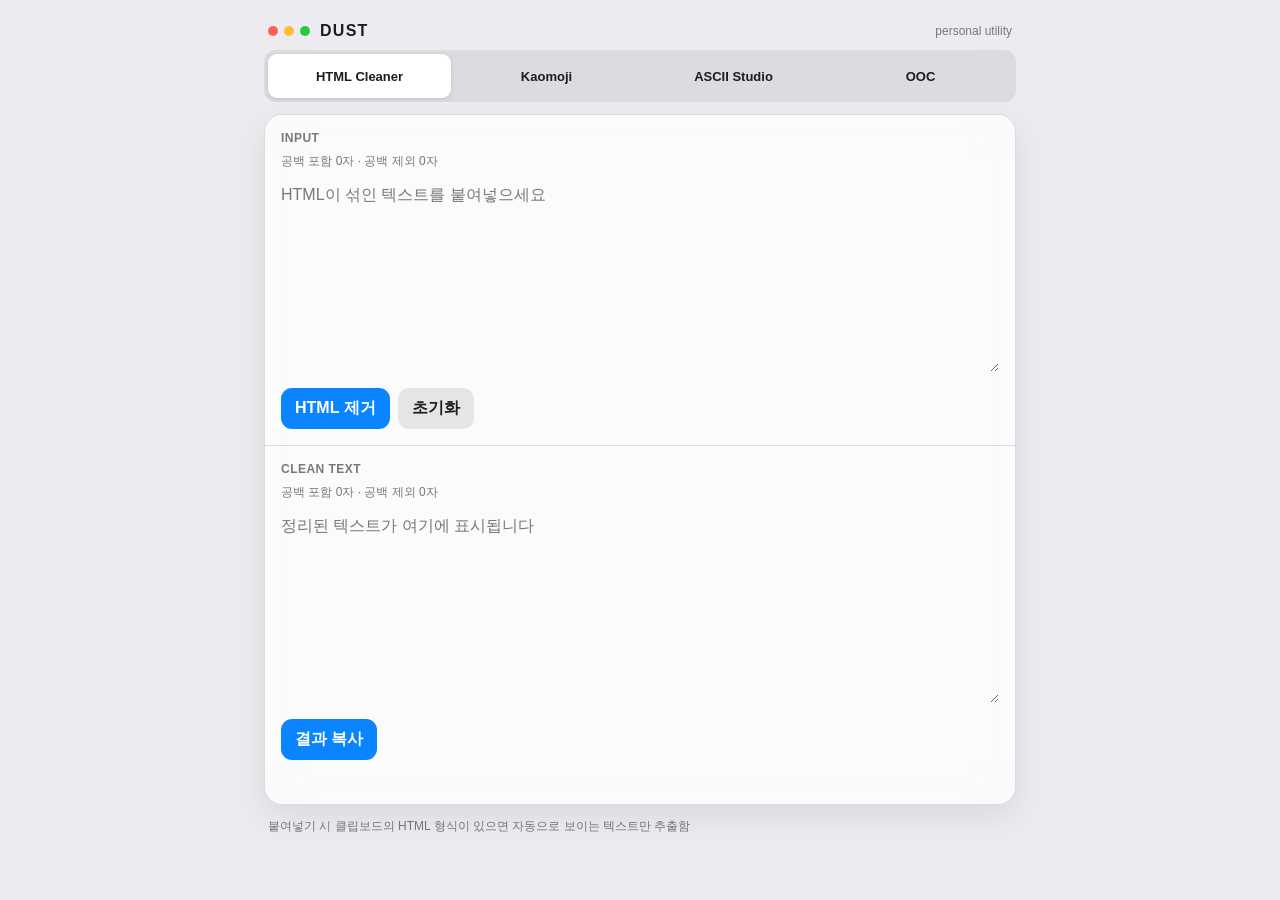
<file: index.html>
<!DOCTYPE html>
<html lang="ko">
<head>
  <meta charset="UTF-8" />
  <meta name="viewport" content="width=device-width, initial-scale=1, maximum-scale=1, user-scalable=no, viewport-fit=cover" />
  <meta name="theme-color" content="#ececf0" />
  <meta name="apple-mobile-web-app-capable" content="yes" />
  <meta name="apple-mobile-web-app-status-bar-style" content="default" />
  <meta name="apple-mobile-web-app-title" content="DUST" />
  <link rel="manifest" href="./manifest.webmanifest" />
  <link rel="icon" type="image/png" sizes="48x48" href="./favicon-48.png" />
  <link rel="apple-touch-icon" sizes="180x180" href="./apple-touch-icon.png" />
  <title>DUST</title>
  <link rel="stylesheet" href="./ooc.css">
  <style>
    :root{color-scheme:light;
      --bg:#ececf0; --panel:rgba(255,255,255,.76); --panel-strong:#fff;
      --text:#1d1d1f; --muted:#77777d; --line:rgba(60,60,67,.16);
      --accent:#0a84ff; --danger:#ff453a; --shadow:0 12px 34px rgba(0,0,0,.08);
      --radius:18px; --safe-top:env(safe-area-inset-top); --safe-bottom:env(safe-area-inset-bottom);
    }
    *{box-sizing:border-box;-webkit-tap-highlight-color:transparent}
    html,body{touch-action:manipulation}
    html{background:var(--bg)}
    body{margin:0;min-height:100vh;background:var(--bg);color:var(--text);font-family:-apple-system,BlinkMacSystemFont,"SF Pro Text","Helvetica Neue",Arial,sans-serif}
    button,input,textarea{font:inherit}
    button{color:inherit}
    .app{min-height:100vh;padding:calc(14px + var(--safe-top)) 14px calc(24px + var(--safe-bottom));max-width:780px;margin:0 auto}
    .topbar{position:sticky;top:0;z-index:20;padding:0 0 12px;background:linear-gradient(var(--bg) 70%,transparent)}
    .windowbar{display:flex;align-items:center;justify-content:space-between;padding:8px 4px 10px}
    .brand{display:flex;align-items:center;gap:10px;font-weight:800;letter-spacing:.08em;font-size:16px}
    .dots{display:flex;gap:6px}.dot{width:10px;height:10px;border-radius:50%}.r{background:#ff5f57}.y{background:#febc2e}.g{background:#28c840}
    .tiny{font-size:12px;color:var(--muted)}
    .tabs{display:grid;grid-template-columns:repeat(4,minmax(0,1fr));gap:4px;padding:4px;background:rgba(118,118,128,.14);border-radius:12px;backdrop-filter:blur(18px);-webkit-backdrop-filter:blur(18px)}
    .tab{border:0;background:transparent;border-radius:9px;padding:10px 8px;font-weight:700;font-size:14px;cursor:pointer}
    .tab.active{background:var(--panel-strong);box-shadow:0 1px 4px rgba(0,0,0,.12)}
    .view{display:none}.view.active{display:block}
    .card{background:var(--panel);border:1px solid var(--line);border-radius:var(--radius);box-shadow:var(--shadow);backdrop-filter:blur(22px);-webkit-backdrop-filter:blur(22px);overflow:hidden}
    .section{padding:16px}.section+.section{border-top:1px solid var(--line)}
    .label{font-size:12px;font-weight:800;color:var(--muted);text-transform:uppercase;letter-spacing:.04em;margin:0 0 8px}
    textarea{width:100%;min-height:190px;resize:vertical;border:0;outline:0;background:transparent;color:var(--text);font-size:16px;line-height:1.6;padding:0}
    textarea::placeholder,input::placeholder{color:var(--muted)}
    .actions{display:flex;gap:8px;flex-wrap:wrap;margin-top:12px}
    .btn{border:0;border-radius:11px;background:rgba(118,118,128,.16);padding:10px 14px;font-weight:700;cursor:pointer;min-height:40px}
    .btn.primary{background:var(--accent);color:#fff}.btn.danger{color:var(--danger)}
    .btn:active,.kaomoji:active{transform:scale(.98)}
    .status{height:20px;margin-top:8px;font-size:12px;color:var(--muted)}
    .toolbar{display:flex;gap:8px;align-items:center;margin-bottom:12px}
    .toolbar input{flex:1;min-width:0;border:1px solid var(--line);background:var(--panel);color:var(--text);border-radius:12px;padding:11px 12px;outline:0}
    .grid{display:grid;grid-template-columns:repeat(2,minmax(0,1fr));gap:8px}
    @media(min-width:560px){.grid{grid-template-columns:repeat(3,minmax(0,1fr))}}
    .kaomoji{position:relative;min-height:64px;border:1px solid var(--line);background:var(--panel);border-radius:14px;padding:16px 10px;display:flex;align-items:center;justify-content:center;text-align:center;cursor:pointer;overflow-wrap:anywhere;font-size:17px}
    .kaomoji .controls{display:none;position:absolute;inset:auto 5px 5px 5px;gap:4px;justify-content:flex-end}
    .editing .kaomoji{padding-bottom:38px}.editing .kaomoji .controls{display:flex}
    .mini{border:0;background:rgba(118,118,128,.18);border-radius:8px;padding:5px 8px;cursor:pointer;font-size:12px}
    .mini.del{color:var(--danger)}
    .empty{grid-column:1/-1;padding:34px 12px;text-align:center;color:var(--muted);border:1px dashed var(--line);border-radius:14px}
    .footnote{margin:12px 4px 0;color:var(--muted);font-size:12px;line-height:1.5}
    dialog{border:1px solid var(--line);border-radius:18px;background:var(--panel-strong);color:var(--text);padding:0;max-width:min(92vw,420px);box-shadow:0 22px 70px rgba(0,0,0,.28)}
    dialog::backdrop{background:rgba(0,0,0,.32);backdrop-filter:blur(3px)}
    .modal{padding:18px}.modal h2{font-size:18px;margin:0 0 8px}.modal p{font-size:13px;color:var(--muted);line-height:1.5;margin:0 0 16px}
    .modal .actions{justify-content:flex-end}
    #fileInput{display:none}
    .toast{position:fixed;left:50%;bottom:calc(24px + var(--safe-bottom));transform:translateX(-50%) translateY(14px);background:rgba(30,30,32,.9);color:white;padding:10px 14px;border-radius:999px;font-size:13px;font-weight:700;opacity:0;pointer-events:none;transition:.18s;z-index:100;backdrop-filter:blur(16px)}
    .toast.show{opacity:1;transform:translateX(-50%) translateY(0)}
    input,select,textarea{font-size:16px}
    .tab{min-height:44px;font-size:13px;padding:10px 3px}
    #asciiFrame{display:block;width:100%;height:calc(100dvh - 140px);min-height:480px;border:0;border-radius:18px;background:var(--bg)}
    @media(max-width:380px){.app{padding-left:8px;padding-right:8px}.tab{font-size:12px}}
    .char-count{font-size:12px;color:var(--muted);margin:0 0 12px;font-variant-numeric:tabular-nums}
    .app:has(#ascii.active){max-width:1100px}
    @media(max-width:759px){.tabs{display:flex;flex-wrap:nowrap;overflow-x:auto;overscroll-behavior-x:contain;scrollbar-width:thin;scroll-padding:4px;-webkit-overflow-scrolling:touch}.tabs .tab{flex:0 0 auto;min-width:100px;padding:10px 14px;white-space:nowrap}.tabs .tab:last-child{grid-column:auto}#asciiFrame{height:calc(100dvh - 140px);min-height:400px}}
  </style>
</head>
<body>
  <main class="app">
    <div class="topbar">
      <div class="windowbar">
        <div class="brand"><span class="dots"><i class="dot r"></i><i class="dot y"></i><i class="dot g"></i></span>DUST</div>
        <span class="tiny">personal utility</span>
      </div>
      <nav class="tabs" aria-label="도구 탭">
        <button class="tab active" data-tab="cleaner">HTML Cleaner</button>
        <button class="tab" data-tab="kaomoji">Kaomoji</button>
        <button class="tab" data-tab="ascii">ASCII Studio</button>
        <button class="tab" data-tab="ooc">OOC</button>
      </nav>
    </div>

    <section id="cleaner" class="view active">
      <div class="card">
        <div class="section">
          <p class="label">Input</p><p class="char-count" id="inputCount" aria-live="polite"></p>
          <textarea id="htmlInput" placeholder="HTML이 섞인 텍스트를 붙여넣으세요"></textarea>
          <div class="actions">
            <button class="btn primary" id="cleanBtn">HTML 제거</button>
            <button class="btn" id="clearBtn">초기화</button>
          </div>
        </div>
        <div class="section">
          <p class="label">Clean text</p><p class="char-count" id="outputCount" aria-live="polite"></p>
          <textarea id="htmlOutput" placeholder="정리된 텍스트가 여기에 표시됩니다" readonly></textarea>
          <div class="actions"><button class="btn primary" id="copyCleanBtn">결과 복사</button></div>
          <div class="status" id="cleanStatus"></div>
        </div>
      </div>
      <p class="footnote">붙여넣기 시 클립보드의 HTML 형식이 있으면 자동으로 보이는 텍스트만 추출함</p>
    </section>

    <section id="kaomoji" class="view">
      <div class="card">
        <div class="section">
          <p class="label">Kaomoji collection</p>
          <div class="toolbar">
            <input id="newKaomoji" type="text" placeholder="카오모지 추가" autocomplete="off" />
            <button class="btn primary" id="addKaomojiBtn">추가</button>
          </div>
          <div class="actions" style="margin:0 0 12px">
            <button class="btn" id="editBtn">편집</button>
            <button class="btn" id="exportBtn">전체 내보내기</button>
            <button class="btn" id="importBtn">전체 불러오기</button>
            <input id="fileInput" type="file" accept="application/json,.json" />
          </div>
          <div class="grid" id="kaomojiGrid"></div>
        </div>
      </div>
      <p class="footnote">카드를 누르면 즉시 복사됨 · 목록은 이 브라우저의 localStorage에 저장됨 · JSON 백업으로 전체 복원 가능</p>
    </section>
    <section id="ascii" class="view" aria-label="아스키아트 메이커">
      <iframe id="asciiFrame" src="./ascii-studio.html" title="ASCII Studio 아스키아트 메이커" allow="clipboard-write"></iframe>
    </section>
    <section id="ooc" class="view" aria-label="OOC 보관함"><div class="ooc-head"><h1>OOC</h1><div class="ooc-actions"><button id="oocAdd" class="btn primary">새 OOC</button><button id="oocExport" class="btn">전체 내보내기</button><button id="oocImport" class="btn">전체 불러오기</button><input id="oocFile" type="file" accept=".json,application/json" hidden></div></div><input id="oocSearch" type="search" class="ooc-search" placeholder="제목·내용 검색" aria-label="OOC 제목과 내용 검색"><p id="oocCount" class="ooc-note" aria-live="polite"></p><p id="oocError" class="ooc-error" role="alert"></p><div id="oocGrid" class="ooc-grid"></div><p class="ooc-note">내용은 두 줄 미리보기 · 카드를 누르면 전체 내용 확인·수정 · 이 브라우저에 저장됨</p></section>
  </main>
  <dialog id="oocEditor" class="ooc-dialog"><form id="oocForm" class="ooc-form"><h2 id="oocEditorTitle">새 OOC</h2><label for="oocTitle">제목</label><input id="oocTitle" maxlength="200" required autocomplete="off"><label for="oocContent">내용</label><textarea id="oocContent" maxlength="100000" required></textarea><p id="oocEditError" class="ooc-error" role="alert"></p><div class="actions"><button id="oocDelete" type="button" class="btn danger" hidden>삭제</button><button id="oocCancel" type="button" class="btn">취소</button><button type="submit" class="btn primary">저장</button></div></form></dialog>
  <dialog id="oocImportDialog" class="ooc-dialog"><div class="ooc-form"><h2>OOC 불러오기</h2><p id="oocImportSummary" class="ooc-note"></p><p class="ooc-note">추가는 이미 등록된 항목을 유지함 · 전체 교체는 현재 OOC 모두를 백업 내용으로 바꿈</p><div class="actions"><button id="oocImportCancel" class="btn">취소</button><button id="oocMerge" class="btn">기존 목록에 추가</button><button id="oocReplace" class="btn danger">전체 교체</button></div></div></dialog>
  <dialog id="importDialog">
    <div class="modal">
      <h2>카오모지 불러오기</h2>
      <p>백업 파일의 목록으로 현재 목록을 교체하거나, 기존 목록 뒤에 합칠 수 있음</p>
      <div class="actions">
        <button class="btn" value="cancel" id="cancelImport">취소</button>
        <button class="btn" id="mergeImport">기존 목록에 추가</button>
        <button class="btn primary" id="replaceImport">전체 교체</button>
      </div>
    </div>
  </dialog>
  <div class="toast" id="toast"></div>

<script>
const STORAGE_KEY='dust_kaomojis_v1';
let kaomojis=[];
let editing=false;
let pendingImport=null;

const $=s=>document.querySelector(s);
const toastEl=$('#toast');
function toast(msg){toastEl.textContent=msg;toastEl.classList.add('show');clearTimeout(toastEl._t);toastEl._t=setTimeout(()=>toastEl.classList.remove('show'),1300)}

function normalizeText(s){
  return s.replace(/\r\n?/g,'\n').replace(/[ \t]+\n/g,'\n').replace(/\n{3,}/g,'\n\n').trim();
}
function htmlToText(html){
  const doc=new DOMParser().parseFromString(html,'text/html');
  doc.querySelectorAll('script,style,noscript,template').forEach(el=>el.remove());
  doc.querySelectorAll('br').forEach(br=>br.replaceWith('\n'));
  doc.querySelectorAll('p,div,li,tr,h1,h2,h3,h4,h5,h6,blockquote,pre').forEach(el=>el.append('\n'));
  return normalizeText(doc.body.textContent||'');
}
function cleanPotentialHtml(raw){
  if(!raw) return '';
  const looksLikeHtml=/<\/?[a-z][\s\S]*?>/i.test(raw)||/&(?:nbsp|lt|gt|amp|quot|#\d+|#x[a-f0-9]+);/i.test(raw);
  if(!looksLikeHtml) return normalizeText(raw);
  return htmlToText(raw);
}

$('#htmlInput').addEventListener('paste',e=>{
  const html=e.clipboardData?.getData('text/html');
  $('#htmlOutput').value='';
  $('#cleanStatus').textContent='';
  if(!html) return;
  e.preventDefault();
  const plain=htmlToText(html);
  const ta=e.currentTarget,start=ta.selectionStart,end=ta.selectionEnd;
  ta.setRangeText(plain,start,end,'end');
});
$('#htmlInput').addEventListener('input',()=>{
  $('#htmlOutput').value='';
  $('#cleanStatus').textContent='';
});
$('#cleanBtn').onclick=()=>{const v=cleanPotentialHtml($('#htmlInput').value);$('#htmlOutput').value=v;$('#cleanStatus').textContent=v?'HTML 정리 완료':''};
$('#clearBtn').onclick=()=>{$('#htmlInput').value='';$('#htmlOutput').value='';$('#cleanStatus').textContent=''};
$('#copyCleanBtn').onclick=async()=>{const v=$('#htmlOutput').value;if(!v)return toast('복사할 결과 없음');await navigator.clipboard.writeText(v);toast('복사됨')};

function loadKaomojis(){try{const saved=JSON.parse(localStorage.getItem(STORAGE_KEY));kaomojis=Array.isArray(saved)?saved.filter(x=>typeof x==='string'):[]}catch{kaomojis=[]}}
function saveKaomojis(){localStorage.setItem(STORAGE_KEY,JSON.stringify(kaomojis))}
function renderKaomojis(){
  const grid=$('#kaomojiGrid');grid.classList.toggle('editing',editing);grid.textContent='';
  if(!kaomojis.length){const e=document.createElement('div');e.className='empty';e.textContent='아직 저장된 카오모지가 없음';grid.appendChild(e);return}
  kaomojis.forEach((k,i)=>{
    const card=document.createElement('button');card.type='button';card.className='kaomoji';
    const text=document.createElement('span');text.textContent=k;card.appendChild(text);
    const controls=document.createElement('div');controls.className='controls';
    [['↑',-1],['↓',1]].forEach(([label,dir])=>{const b=document.createElement('button');b.type='button';b.className='mini';b.textContent=label;b.onclick=e=>{e.stopPropagation();moveKaomoji(i,dir)};controls.appendChild(b)});
    const del=document.createElement('button');del.type='button';del.className='mini del';del.textContent='삭제';del.onclick=e=>{e.stopPropagation();kaomojis.splice(i,1);saveKaomojis();renderKaomojis()};controls.appendChild(del);
    card.appendChild(controls);
    card.onclick=async()=>{if(editing)return;await navigator.clipboard.writeText(k);toast('카오모지 복사됨')};
    grid.appendChild(card);
  })
}
function moveKaomoji(i,dir){const ni=i+dir;if(ni<0||ni>=kaomojis.length)return;[kaomojis[i],kaomojis[ni]]=[kaomojis[ni],kaomojis[i]];saveKaomojis();renderKaomojis()}
function addKaomoji(){const input=$('#newKaomoji'),v=input.value.trim();if(!v)return;if(kaomojis.includes(v))return toast('이미 있음');kaomojis.push(v);saveKaomojis();input.value='';renderKaomojis();toast('추가됨')}
$('#addKaomojiBtn').onclick=addKaomoji;$('#newKaomoji').addEventListener('keydown',e=>{if(e.key==='Enter')addKaomoji()});
$('#editBtn').onclick=()=>{editing=!editing;$('#editBtn').textContent=editing?'편집 완료':'편집';renderKaomojis()};
$('#exportBtn').onclick=()=>{
  const data={app:'DUST',version:1,exportedAt:new Date().toISOString(),kaomojis};
  const blob=new Blob([JSON.stringify(data,null,2)],{type:'application/json'});const url=URL.createObjectURL(blob);
  const a=document.createElement('a');a.href=url;a.download=`dust-kaomoji-backup-${new Date().toISOString().slice(0,10)}.json`;a.click();URL.revokeObjectURL(url);toast('백업 파일 저장됨');
};
$('#importBtn').onclick=()=>$('#fileInput').click();
$('#fileInput').onchange=async e=>{
  const file=e.target.files?.[0];e.target.value='';if(!file)return;
  try{const data=JSON.parse(await file.text());const list=Array.isArray(data)?data:data.kaomojis;if(!Array.isArray(list)||!list.every(x=>typeof x==='string'))throw 0;pendingImport=list;$('#importDialog').showModal()}catch{toast('올바른 DUST 백업 파일이 아님')}
};
$('#cancelImport').onclick=()=>{$('#importDialog').close();pendingImport=null};
$('#replaceImport').onclick=()=>{kaomojis=[...pendingImport];saveKaomojis();renderKaomojis();$('#importDialog').close();pendingImport=null;toast('전체 복원 완료')};
$('#mergeImport').onclick=()=>{kaomojis=[...kaomojis,...pendingImport.filter(x=>!kaomojis.includes(x))];saveKaomojis();renderKaomojis();$('#importDialog').close();pendingImport=null;toast('목록 합치기 완료')};

document.querySelectorAll('.tab').forEach(btn=>btn.onclick=()=>{document.querySelectorAll('.tab').forEach(x=>x.classList.toggle('active',x===btn));document.querySelectorAll('.view').forEach(v=>v.classList.toggle('active',v.id===btn.dataset.tab));const nav=btn.parentElement;if(nav.scrollWidth>nav.clientWidth){const left=btn.offsetLeft-nav.offsetLeft;nav.scrollTo({left:Math.max(0,left-(nav.clientWidth-btn.offsetWidth)/2),behavior:matchMedia('(prefers-reduced-motion: reduce)').matches?'instant':'smooth'});}});

const graphemes=new Intl.Segmenter('ko',{granularity:'grapheme'});
function countText(text){return [...graphemes.segment(text.replace(/\r\n?/g,'\n'))].length;}
function updateCounts(){
 for(const [input,output] of [['htmlInput','inputCount'],['htmlOutput','outputCount']]){
  const text=$('#'+input).value;
  $('#'+output).textContent=`공백 포함 ${countText(text).toLocaleString()}자 · 공백 제외 ${countText(text.replace(/\s/g,'')).toLocaleString()}자`;
 }
}
$('#htmlInput').addEventListener('input',updateCounts);
$('#htmlInput').addEventListener('paste',()=>setTimeout(updateCounts,0));
for(const id of ['cleanBtn','clearBtn']) $('#'+id).addEventListener('click',updateCounts);
updateCounts();
loadKaomojis();renderKaomojis();
if('serviceWorker' in navigator) window.addEventListener('load',()=>navigator.serviceWorker.register('./sw.js'));
</script>
<script src="./ooc.js"></script>
</body>
</html>
</file>
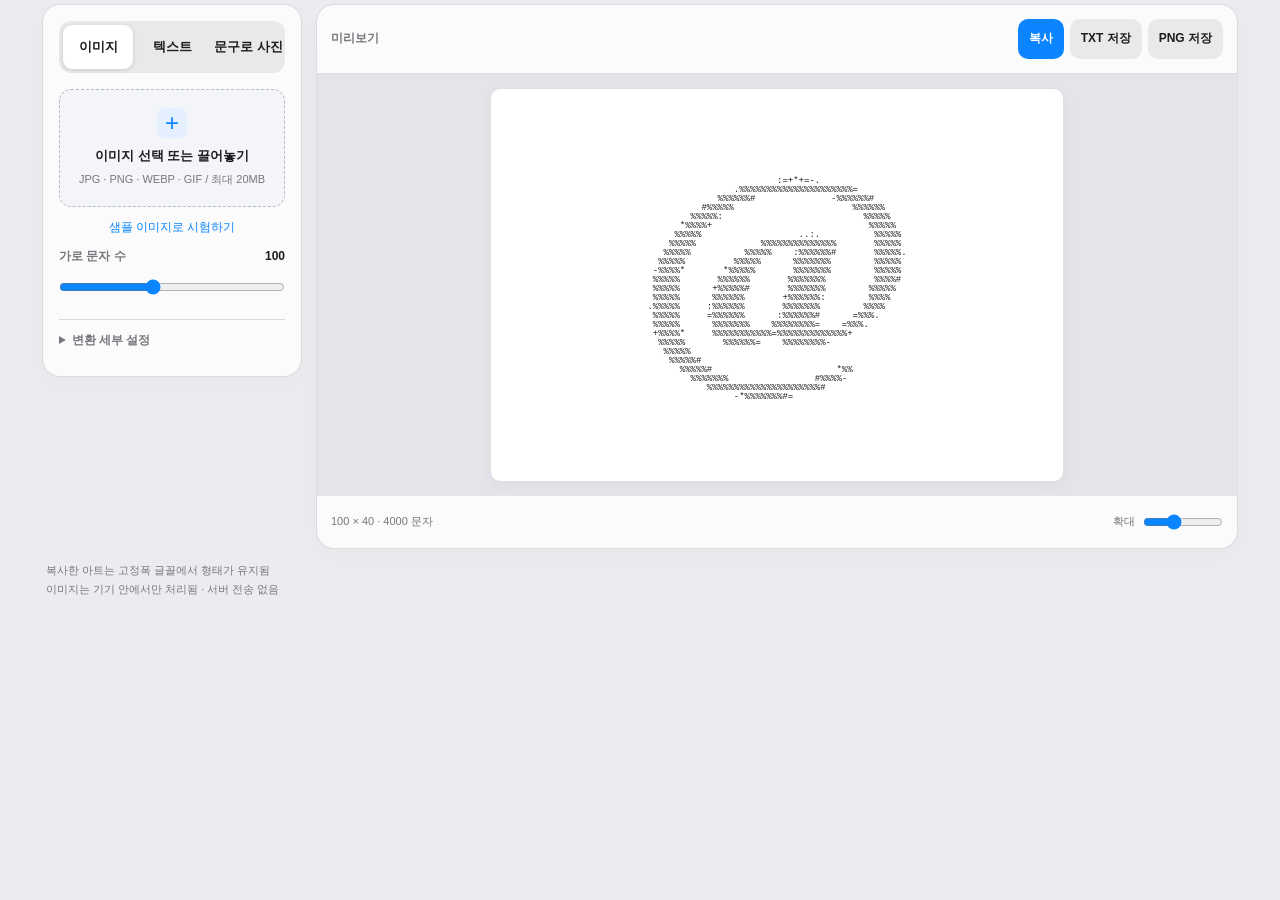
<file: ascii-studio.html>
<!doctype html><html lang="ko"><head><meta charset="utf-8"><meta name="viewport" content="width=device-width,initial-scale=1,maximum-scale=1,user-scalable=no"><title>ASCII STUDIO — 사진과 글자를 문자로</title><meta name="description" content="이미지와 한글·영문 텍스트를 아스키아트로 변환하고 복사하거나 저장하세요. 모든 변환은 기기에서 처리됩니다."><link rel="icon" href="./favicon-48.png"><style>
:root{color-scheme:light;--ink:#1d1d1f;--muted:#77777d;--line:rgba(60,60,67,.16);--accent:#0a84ff;--bg:#ececf0}*{box-sizing:border-box;-webkit-tap-highlight-color:transparent}html,body{margin:0;background:var(--bg);color:var(--ink);font:14px/1.6 -apple-system,BlinkMacSystemFont,'SF Pro Text','Apple SD Gothic Neo',sans-serif;touch-action:manipulation}button,input,select,textarea{font:inherit;color:inherit}button{cursor:pointer}button:focus-visible,input:focus-visible,select:focus-visible,textarea:focus-visible{outline:2px solid var(--accent);outline-offset:3px}main{padding:4px 2px 14px;margin:auto;max-width:1200px}.workspace{display:grid;grid-template-columns:260px minmax(0,1fr);gap:14px;align-items:start}.panel{min-width:0;background:rgba(255,255,255,.8);border:1px solid var(--line);border-radius:18px;padding:16px;box-shadow:0 8px 24px #00000006}.tabs{display:flex;gap:4px;background:rgba(118,118,128,.14);padding:4px;border-radius:12px;margin:0 0 16px}.tabs button{flex:1;min-width:0;min-height:44px;border:0;background:none;padding:8px 3px;border-radius:9px;font-size:13px;font-weight:700;white-space:nowrap}.tabs button[aria-selected=true]{background:white;box-shadow:0 1px 4px #0002}.label{display:flex;justify-content:space-between;gap:8px;margin:16px 0 6px;font-size:12px;font-weight:700;color:var(--muted)}.label:first-child{margin-top:0}output{font-size:12px;font-variant-numeric:tabular-nums;color:var(--ink)}textarea,select,input[type=text]{width:100%;border:1px solid var(--line);border-radius:11px;background:#fff;padding:10px;font-size:16px;min-height:44px}textarea{resize:vertical;min-height:90px}input[type=range]{width:100%;accent-color:var(--accent);min-height:28px;margin:0}input[type=checkbox]{accent-color:var(--accent);width:18px;height:18px}.drop{display:block;text-align:center;padding:18px 10px;border:1px dashed #b6bbc4;border-radius:12px;background:#f4f5f8;cursor:pointer}.drop strong{display:block;font-size:13px}.drop small{display:block;color:var(--muted);font-size:11px;margin-top:4px}.drop .symbol{display:grid;place-items:center;width:30px;height:30px;background:#e4efff;color:var(--accent);border-radius:8px;font-size:24px;line-height:1;margin:0 auto 8px}.drop.drag{background:#e1edff;border-color:var(--accent)}.sample{width:100%;border:0;background:none;font-size:12px;color:var(--accent);min-height:40px;padding:8px}.check{display:flex;align-items:center;gap:8px;margin-top:12px;font-size:13px;min-height:32px}.hint{font-size:11px;color:var(--muted);margin:12px 0 0;line-height:1.7}.preview{padding:0;overflow:hidden;display:flex;flex-direction:column;min-height:480px;position:sticky;top:4px}.toolbar{padding:14px;display:flex;justify-content:space-between;align-items:center;border-bottom:1px solid var(--line);gap:8px;flex-wrap:wrap}.kicker{font-size:12px;font-weight:700;color:var(--muted)}.actions{display:flex;gap:6px;flex-wrap:wrap}.actions button{border:0;border-radius:10px;background:rgba(118,118,128,.14);min-height:40px;padding:8px 11px;font-size:12px;font-weight:700}.actions .primary{background:var(--accent);color:white}.stage{background:#e4e5eb;flex:1;padding:14px;min-height:360px;display:flex;align-items:center;justify-content:center;overflow:hidden}.paper{max-width:100%;max-height:65vh;overflow:auto;padding:16px;background:white;box-shadow:0 4px 16px #0000000a;border:1px solid var(--line);border-radius:10px}pre{font:10px/1 'Courier New',monospace;margin:0;white-space:pre;letter-spacing:0;font-variant-ligatures:none}.footer{padding:12px 14px;display:flex;justify-content:space-between;align-items:center;flex-wrap:wrap;font-size:11px;color:var(--muted);gap:8px}.bottom{margin:12px 4px 0;font-size:11px;color:var(--muted);line-height:1.7}.bottom span{display:block}.toast{position:fixed;bottom:20px;left:50%;transform:translateX(-50%);background:#222e;color:#fff;padding:10px 16px;border-radius:14px;z-index:3;width:max-content;max-width:90%;text-align:center;font-size:12px}.hidden,[hidden]{display:none!important}.zoom{display:flex;align-items:center;gap:8px}.zoom input{width:80px}#sourceThumb{max-width:100%;max-height:90px;margin:10px auto 0;display:block;border-radius:8px}#phraseCanvas{display:block;max-width:100%;height:auto}.paper:has(#phraseCanvas:not([hidden])){width:100%}.phrase-note{line-height:1.6}.preview-link{display:none}.settings-extra{margin-top:12px}.settings-extra summary{cursor:pointer;font-size:12px;font-weight:700;color:var(--muted);min-height:40px;line-height:40px;border-top:1px solid var(--line)}
@media(max-width:659px){.workspace{grid-template-columns:1fr;gap:12px}.panel{padding:14px}.preview{padding:0;min-height:340px;position:static}.stage{min-height:260px;padding:10px}.paper{padding:12px}.preview-link{display:block;text-align:center;font-size:12px;color:var(--accent);text-decoration:none;min-height:36px;line-height:36px;margin-top:10px}.toolbar{padding:12px}.tabs{margin-bottom:12px}}
</style></head><body><main><div class="workspace"><aside class="panel"><div class="tabs" role="tablist" aria-label="변환 모드"><button id="imageTab" role="tab" aria-selected="true">이미지</button><button id="textTab" role="tab" aria-selected="false">텍스트</button><button id="phraseTab" role="tab" aria-selected="false">문구로 사진</button></div><section id="imageControls"><label class="drop" id="drop" for="file"><span class="symbol" aria-hidden="true">+</span><strong>이미지 선택 또는 끌어놓기</strong><small>JPG · PNG · WEBP · GIF / 최대 20MB</small><img id="sourceThumb" alt="선택한 이미지" hidden></label><input type="file" id="file" accept="image/*" hidden><button class="sample" id="sample">샘플 이미지로 시험하기</button><div id="classicSettings"><label class="label" for="width">가로 문자 수 <output id="widthValue">100</output></label><input id="width" type="range" min="30" max="200" value="100"></div><div id="phraseControls" hidden><label class="label" for="phrase">사진을 채울 문구</label><textarea id="phrase" maxlength="5000" placeholder="반복해서 그릴 문구 입력">피피바보 </textarea><label class="label" for="phraseSize">글자 크기 <output id="phraseSizeValue">10</output></label><input id="phraseSize" type="range" min="6" max="32" step="1" value="10"><p class="hint phrase-note">선택한 크기를 모든 글자에 동일하게 적용함<br>색상·굵기는 고정됨<br>사진에 맞춰 자간·행간을 자동 배치함<br>어두운 곳은 최대 60% 겹치게, 밝은 곳은 성기게<br>문구는 순서대로 반복 · 결과 보관은 PNG 저장</p></div><details class="settings-extra"><summary>변환 세부 설정</summary><label class="label" for="contrast">대비 <output id="contrastValue">1.0</output></label><input id="contrast" type="range" min="0.3" max="2.5" step="0.1" value="1"><label class="label" for="brightness">밝기 <output id="brightnessValue">0</output></label><input id="brightness" type="range" min="-100" max="100" value="0"><div id="charsetSettings"><label class="label" for="charset">문자 스타일</label><select id="charset"><option value="classic">클래식 · @%#*+=-:.</option><option value="detail">디테일 · $B8&WM#</option><option value="block">블록 · █▓▒░</option><option value="binary">바이너리 · 01</option></select></div><label class="check"><input id="invert" type="checkbox">명암 반전</label><label class="check"><input id="color" type="checkbox">원본 색상 사용</label><p class="hint">투명한 배경은 흰색으로 처리됨<br>GIF는 첫 프레임으로 변환됨</p></details></section><section id="textControls" hidden><label class="label" for="text">변환할 글자</label><textarea id="text" maxlength="100" placeholder="한글도 영문도 입력">HELLO</textarea><label class="label" for="textStyle">글자 스타일</label><select id="textStyle"><option value="bold">볼드</option><option value="outline">아웃라인</option><option value="serif">세리프</option></select><label class="label" for="textSize">글자 크기 <output id="textSizeValue">16</output></label><input id="textSize" type="range" min="10" max="28" value="16"><label class="label" for="ink">채울 문자</label><select id="ink"><option value="#"># 해시</option><option value="@">@ 골뱅이</option><option value="*">* 별표</option><option value="█">█ 블록</option><option value="01">01 바이너리</option></select><p class="hint">한글·영문·숫자 지원<br>긴 문장은 줄을 나눠 입력하면 보기 편함</p></section><a class="preview-link" href="#preview">변환 결과 보기 ↓</a></aside><section class="panel preview" id="preview"><div class="toolbar"><span class="kicker">미리보기</span><div class="actions"><button id="copy" class="primary">복사</button><button id="txt">TXT 저장</button><button id="png">PNG 저장</button></div></div><div class="stage"><div class="paper"><canvas id="phraseCanvas" hidden aria-label="입력한 문구로 그린 사진"></canvas><pre id="art" aria-label="아스키아트 변환 결과"></pre></div></div><div class="footer"><span id="stats" aria-live="polite"></span><label class="zoom">확대 <input id="zoom" type="range" min="4" max="18" value="9" aria-label="미리보기 문자 크기"></label></div></section></div><div class="bottom"><span>복사한 아트는 고정폭 글꼴에서 형태가 유지됨</span><span>이미지는 기기 안에서만 처리됨 · 서버 전송 없음</span></div></main><div id="toast" class="toast" role="status" hidden></div><script>
const $=id=>document.getElementById(id);let mode='image',source=null,result='',cells=[],rows=0,cols=0,timer;const sets={classic:'@%#*+=-:. ',detail:'$B8&WM#*oahkbdpqwmZO0QLCJUYXzcvunxrjft/\\|()1{}[]?-_+~<>i!lI;:,"^`. ',block:'█▓▒░ ',binary:'01 '};
function toast(s){$('toast').textContent=s;$('toast').hidden=false;clearTimeout(timer);timer=setTimeout(()=>$('toast').hidden=true,2600)}
function setMode(m){mode=m;$('imageControls').hidden=m==='text';$('textControls').hidden=m!=='text';$('phraseControls').hidden=m!=='phrase';$('classicSettings').hidden=m==='phrase';$('charsetSettings').hidden=m==='phrase';$('color').closest('label').hidden=m==='phrase';$('art').hidden=m==='phrase';$('phraseCanvas').hidden=m!=='phrase';document.querySelector('.zoom').hidden=m==='phrase';for(const name of ['image','text','phrase'])$(name+'Tab').setAttribute('aria-selected',m===name);render()}
for(const name of ['image','text','phrase']){$(name+'Tab').onclick=()=>setMode(name);$(name+'Tab').onkeydown=e=>{if(['ArrowLeft','ArrowRight'].includes(e.key)){e.preventDefault();const modes=['image','text','phrase'];setMode(modes[(modes.indexOf(mode)+(e.key==='ArrowRight'?1:2))%3]);$(mode+'Tab').focus()}}}
function renderPhrase(){
const raw=$('phrase').value.replace(/\s+/gu,' '),chars=typeof Intl.Segmenter==='function'?Array.from(new Intl.Segmenter('ko',{granularity:'grapheme'}).segment(raw),p=>p.segment):Array.from(raw);
const out=$('phraseCanvas'),ctx=out.getContext('2d');out.width=1000;out.height=Math.max(1,Math.round(1000*source.height/source.width));if(out.height>1600){out.width=Math.max(1,Math.round(1600*source.width/source.height));out.height=1600}ctx.fillStyle='white';ctx.fillRect(0,0,out.width,out.height);
if(!raw.trim()){result='';cells=[];rows=cols=0;$('stats').textContent='사진을 채울 문구를 입력해 주세요';return}
const sample=canvas(out.width,out.height),sx=sample.getContext('2d',{willReadFrequently:true});sx.fillStyle='white';sx.fillRect(0,0,sample.width,sample.height);sx.drawImage(source,0,0,sample.width,sample.height);const pixels=sx.getImageData(0,0,sample.width,sample.height).data;
// Fixed ink and typography. Only spatial intervals encode tone.
const size=+$('phraseSize').value;ctx.font=`400 ${size}px "Apple SD Gothic Neo", "Malgun Gothic", monospace`;ctx.textBaseline='top';ctx.fillStyle='#111111';
const widths=chars.map(c=>Math.max(3,ctx.measureText(c).width)),nextY=new Float32Array(out.width);let index=0,lines=[];cells=[];
function darkness(x,y,w){let total=0,n=0;for(let yy=Math.floor(y);yy<Math.min(out.height,y+size);yy+=2)for(let xx=Math.floor(x);xx<Math.min(out.width,x+w);xx+=2){const i=(yy*out.width+xx)*4;total+=.2126*pixels[i]+.7152*pixels[i+1]+.0722*pixels[i+2];n++}let v=Math.max(0,Math.min(255,((n?total/n:255)-128)*+$('contrast').value+128+ +$('brightness').value));if($('invert').checked)v=255-v;return 1-v/255}
for(let y=0;y+size<=out.height;y+=2){let line='';for(let x=0;x<out.width;){const n=index%chars.length,ch=chars[n],w=widths[n];if(x+w>out.width)break;let blocked=false;for(let j=Math.floor(x);j<Math.ceil(x+w*.4);j++)if(nextY[j]>y){blocked=true;break}if(blocked){x+=2;continue}const d=darkness(x,y,w);if(d<.025){x+=2;continue}const spacing=1/Math.sqrt(Math.max(.025,d)),horizontalStep=w*.4+(w+size)*(spacing-1),verticalStep=size*.4+size*1.8*(spacing-1);ctx.fillText(ch,x,y);cells.push({ch,x,y,w,font:ctx.font,color:ctx.fillStyle});for(let j=Math.floor(x);j<Math.min(out.width,Math.ceil(x+w*.4));j++)nextY[j]=y+verticalStep;line+=ch;index++;x+=horizontalStep}if(line)lines.push(line)}
result=lines.join('\n');rows=lines.length;cols=0;$('stats').textContent=`${out.width} × ${out.height}px · ${cells.length} 문자 · 자동 밀도 배치`;

}
function canvas(w,h){let c=document.createElement('canvas');c.width=w;c.height=h;return c}
function textPixels(){const lines=$('text').value.replace(/\r/g,'').split('\n').slice(0,8),size=+$('textSize').value*2,c=canvas(1,1),x=c.getContext('2d',{willReadFrequently:true});const font=`900 ${size}px ${$('textStyle').value==='serif'?'Georgia, serif':'Arial, "Apple SD Gothic Neo", sans-serif'}`;x.font=font;let w=Math.ceil(Math.max(1,...lines.map(l=>x.measureText(l).width)))+8,h=lines.length*(size+8)+8;c.width=Math.min(w,5000);c.height=h;x.fillStyle='white';x.fillRect(0,0,c.width,h);x.font=font;x.textBaseline='top';x.fillStyle='black';x.strokeStyle='black';x.lineWidth=1.3;lines.forEach((l,i)=>{$('textStyle').value==='outline'?x.strokeText(l,4,i*(size+8)+4):x.fillText(l,4,i*(size+8)+4)});return c}
function render(){for(const id of ['width','contrast','brightness','textSize','phraseSize'])$(id+'Value').textContent=id==='contrast'?(+$(id).value).toFixed(1):$(id).value;if(mode==='phrase'){if(source)renderPhrase();return}const src=mode==='text'?textPixels():source;if(!src)return;cols=mode==='image'?+$('width').value:Math.ceil(src.width/1.3);rows=Math.min(350,Math.max(1,Math.round(src.height/src.width*cols*.5)));const c=canvas(cols,rows),x=c.getContext('2d',{willReadFrequently:true});x.fillStyle='white';x.fillRect(0,0,cols,rows);x.drawImage(src,0,0,cols,rows);const data=x.getImageData(0,0,cols,rows).data;let lines=[],fragment=document.createDocumentFragment();cells=[];for(let y=0;y<rows;y++){let line='';for(let j=0;j<cols;j++){const i=(y*cols+j)*4,r=data[i],g=data[i+1],b=data[i+2];let lum=.2126*r+.7152*g+.0722*b,ch;if(mode==='image'){lum=Math.max(0,Math.min(255,(lum-128)*+$('contrast').value+128+ +$('brightness').value));if($('invert').checked)lum=255-lum;const set=sets[$('charset').value];ch=set[Math.round(lum/255*(set.length-1))]}else{const fill=$('ink').value;ch=lum<155?fill[(y+j)%fill.length]:' '}line+=ch;cells.push({ch,r,g,b});if(mode==='image'&&$('color').checked){let s=document.createElement('span');s.textContent=ch;s.style.color=`rgb(${r},${g},${b})`;fragment.append(s)}}lines.push(line);if(mode==='image'&&$('color').checked)fragment.append(document.createTextNode('\n'))}result=lines.join('\n');$('art').replaceChildren();if(mode==='image'&&$('color').checked)$('art').append(fragment);else $('art').textContent=result;$('art').style.fontSize=$('zoom').value+'px';$('stats').textContent=`${cols} × ${rows} · ${cols*rows} 문자`;}
async function loadFile(file){if(!file)return;if(!file.type.startsWith('image/'))return toast('이미지 파일을 선택해 주세요');if(file.size>20*1024*1024)return toast('20MB 이하 이미지를 선택해 주세요');const url=URL.createObjectURL(file),img=new Image();img.onload=()=>{source=img;$('sourceThumb').src=url;$('sourceThumb').hidden=false;setMode(mode==='phrase'?'phrase':'image');URL.revokeObjectURL(url)};img.onerror=()=>{URL.revokeObjectURL(url);toast('읽을 수 없는 이미지 형식입니다')};img.src=url}
$('file').onchange=e=>loadFile(e.target.files[0]);for(const event of ['dragenter','dragover'])$('drop').addEventListener(event,e=>{e.preventDefault();$('drop').classList.add('drag')});for(const event of ['dragleave','drop'])$('drop').addEventListener(event,e=>{e.preventDefault();$('drop').classList.remove('drag');if(event==='drop')loadFile(e.dataTransfer.files[0])});
function sample(){const c=canvas(600,480),x=c.getContext('2d');x.fillStyle='#fff';x.fillRect(0,0,600,480);x.fillStyle='#252b22';x.font='bold 340px Georgia';x.textAlign='center';x.textBaseline='middle';x.fillText('@',300,240);source=c;$('sourceThumb').hidden=true;setMode(mode==='phrase'?'phrase':'image')}$('sample').onclick=sample;
for(const el of document.querySelectorAll('input[type=range],input[type=checkbox],select,textarea'))el.addEventListener('input',render);
function download(blob,name){const a=document.createElement('a'),u=URL.createObjectURL(blob);a.href=u;a.download=name;a.click();setTimeout(()=>URL.revokeObjectURL(u),1000)}
$('copy').onclick=async()=>{try{await navigator.clipboard.writeText(result);toast(mode==='phrase'?'문구 복사 완료 · 자동 배치 결과는 PNG로 저장':'아스키아트 복사 완료 · 색상은 PNG로 저장')}catch{const t=document.createElement('textarea');t.value=result;document.body.append(t);t.select();let ok=document.execCommand('copy');t.remove();toast(ok?'복사 완료':'복사가 차단됨 · TXT 저장을 이용해 주세요')}};
$('txt').onclick=()=>download(new Blob([result],{type:'text/plain;charset=utf-8'}),'ascii-art.txt');$('png').onclick=()=>{if(mode==='phrase'){$('phraseCanvas').toBlob(b=>b?download(b,'phrase-art.png'):toast('이미지 저장 실패'));return}const c=canvas(cols*8+40,rows*16+40),x=c.getContext('2d');x.fillStyle='#fff';x.fillRect(0,0,c.width,c.height);x.font='13.333333px "Courier New", monospace';x.textBaseline='top';cells.forEach((p,i)=>{x.fillStyle=mode==='image'&&$('color').checked?`rgb(${p.r},${p.g},${p.b})`:'#272a25';x.fillText(p.ch,20+(i%cols)*8,20+Math.floor(i/cols)*16)});c.toBlob(b=>b?download(b,'ascii-art.png'):toast('이미지 저장 실패'))};sample();
if(document.modelContext?.registerTool){try{Promise.resolve(document.modelContext.registerTool({name:'convert_text_to_ascii',description:'입력 텍스트를 아스키아트로 변환하고 텍스트 모드 결과를 표시합니다',inputSchema:{type:'object',properties:{text:{type:'string',maxLength:100}},required:['text'],additionalProperties:false},annotations:{readOnlyHint:false},execute(input){if(typeof input?.text!=='string'||input.text.length>100)throw Error('text must be a string of at most 100 characters');$('text').value=input.text;setMode('text');return {art:result,columns:cols,rows}}})).catch(()=>{})}catch{}}
</script></body></html>
</file>
<file: ooc.css>
.ooc-head{display:flex;gap:12px;justify-content:space-between;align-items:center;margin:6px 0 16px}.ooc-head h1{font-size:22px;margin:0}.ooc-actions{display:flex;gap:8px;flex-wrap:wrap}.ooc-actions .btn{font-size:12px}.ooc-search{width:100%;padding:12px;border:1px solid var(--line);border-radius:12px;background:white;color:var(--text);font-size:16px}.ooc-note{font-size:12px;color:var(--muted);line-height:1.6}.ooc-grid{display:grid;grid-template-columns:minmax(0,1fr);gap:12px}.ooc-card{min-width:0;border:1px solid var(--line);border-radius:16px;background:white;padding:16px}.ooc-open{display:block;width:100%;border:0;background:none;padding:0;text-align:left;cursor:pointer;color:inherit}.ooc-title{font-size:16px;font-weight:700;line-height:1.5;margin:0 0 8px;overflow-wrap:anywhere}.ooc-preview{margin:0;color:var(--muted);font-size:14px;line-height:22px;white-space:pre-wrap;overflow-wrap:anywhere;display:-webkit-box;-webkit-box-orient:vertical;-webkit-line-clamp:2;overflow:hidden;max-height:44px}.ooc-card .ooc-actions{justify-content:flex-end;margin-top:12px}.ooc-card .btn{min-height:36px;padding:6px 12px}.ooc-empty{grid-column:1/-1;padding:36px 16px;text-align:center;border:1px dashed var(--line);border-radius:16px;color:var(--muted)}.ooc-dialog{width:min(94vw,680px);max-width:680px;max-height:90dvh;overflow:auto}.ooc-form{padding:20px}.ooc-form h2{font-size:20px;margin:0 0 16px}.ooc-form label{display:block;font-size:13px;font-weight:700;margin:14px 0 8px}.ooc-form input,.ooc-form textarea{width:100%;font-size:16px;border:1px solid var(--line);border-radius:10px;padding:10px;color:var(--text);background:#fafafa}.ooc-form textarea{min-height:260px}.ooc-form .actions{justify-content:flex-end}.ooc-error{font-size:13px;color:#b82b25;overflow-wrap:anywhere}.ooc-error:empty{display:none}.ooc-form button:disabled{opacity:.5}#ooc [hidden],.ooc-dialog [hidden]{display:none!important}@media(min-width:760px){.ooc-grid{grid-template-columns:repeat(2,minmax(0,1fr))}}@media(max-width:600px){.ooc-head{align-items:flex-start;flex-direction:column}.ooc-form{padding:16px}}
</file>
